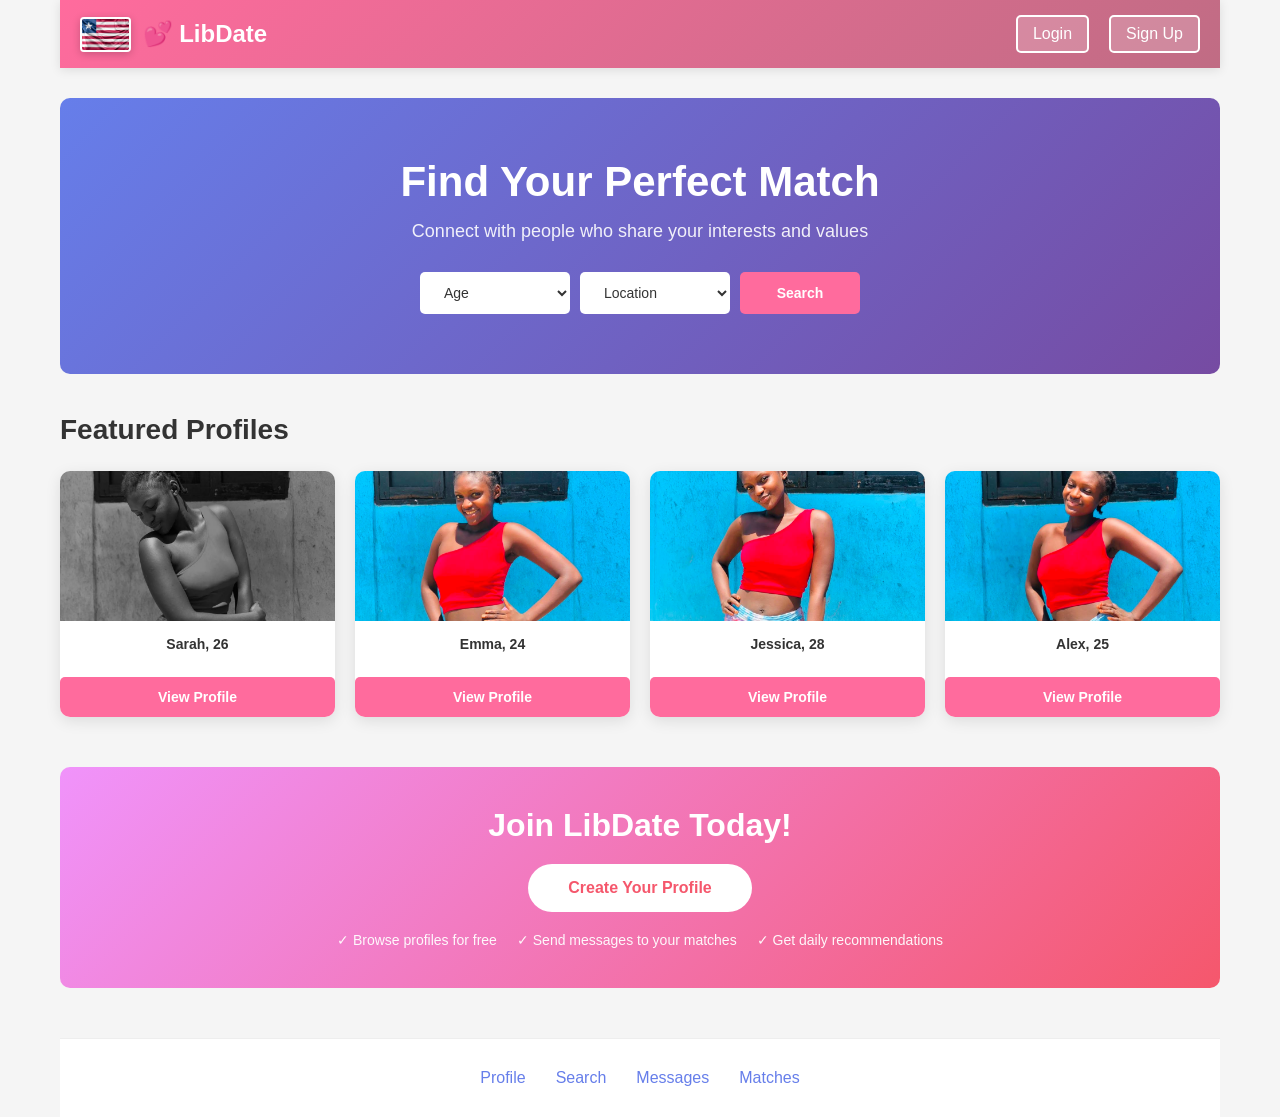
<file: index.html>
<!DOCTYPE html>
<html lang="en">
<head>
    <meta charset="UTF-8">
    <meta name="viewport" content="width=device-width, initial-scale=1.0">
    <title>LibDate - Find Your Match</title>
    <link rel="stylesheet" href="styles/style.css">
</head>
<body>
    <div class="container">
        <!-- Navigation -->
        <nav class="navbar">
            <div class="navbar-left">
                <div class="logo-section">
                    <img src="images/liberiaflg.jpg" alt="Liberia Flag" class="flag-logo">
                    <h1 class="logo">💕 LibDate</h1>
                </div>
            </div>
            <div class="navbar-right">
                <a href="login.html" class="nav-link login-btn">Login</a>
                <a href="signup.html" class="nav-link signup-btn">Sign Up</a>
            </div>
        </nav>

        <!-- Hero Section -->
        <section class="hero">
            <div class="hero-content">
                <h2>Find Your Perfect Match</h2>
                <p>Connect with people who share your interests and values</p>
                <div class="search-filters">
                    <select class="filter-dropdown" id="ageFilter">
                        <option value="">Age</option>
                        <option value="18-25">18-25</option>
                        <option value="25-35">25-35</option>
                        <option value="35-50">35-50</option>
                        <option value="50+">50+</option>
                    </select>
                    <select class="filter-dropdown" id="locationFilter">
                        <option value="">Location</option>
                        <option value="new-york">New York</option>
                        <option value="los-angeles">Los Angeles</option>
                        <option value="chicago">Chicago</option>
                        <option value="houston">Houston</option>
                        <option value="other">Other</option>
                    </select>
                    <button class="search-btn">Search</button>
                </div>
            </div>
        </section>

        <!-- Featured Profiles Section -->
        <section class="featured-section">
            <h3>Featured Profiles</h3>
            <div class="profiles-grid">
                <div class="profile-card">
                    <div class="profile-image">
                        <img src="images/girl1.jpg" alt="Profile">
                    </div>
                    <p class="profile-name">Sarah, 26</p>
                    <button class="view-profile-btn">View Profile</button>
                </div>
                <div class="profile-card">
                    <div class="profile-image">
                        <img src="images/girl2.jpg" alt="Profile">
                    </div>
                    <p class="profile-name">Emma, 24</p>
                    <button class="view-profile-btn">View Profile</button>
                </div>
                <div class="profile-card">
                    <div class="profile-image">
                        <img src="images/girl3.jpg" alt="Profile">
                    </div>
                    <p class="profile-name">Jessica, 28</p>
                    <button class="view-profile-btn">View Profile</button>
                </div>
                <div class="profile-card">
                    <div class="profile-image">
                        <img src="images/girl5.jpg" alt="Profile">
                    </div>
                    <p class="profile-name">Alex, 25</p>
                    <button class="view-profile-btn">View Profile</button>
                </div>
            </div>
        </section>

        <!-- Sign Up CTA Section -->
        <section class="signup-cta">
            <h3>Join LibDate Today!</h3>
            <button class="cta-btn">Create Your Profile</button>
            <div class="benefits">
                <p>✓ Browse profiles for free</p>
                <p>✓ Send messages to your matches</p>
                <p>✓ Get daily recommendations</p>
            </div>
        </section>

        <!-- Navigation Links -->
        <footer class="footer-nav">
            <a href="profile.html">Profile</a>
            <a href="search.html">Search</a>
            <a href="messaging.html">Messages</a>
            <a href="matches.html">Matches</a>
        </footer>
    </div>

    <script src="scripts/app.js"></script>
</body>
</html>
</file>
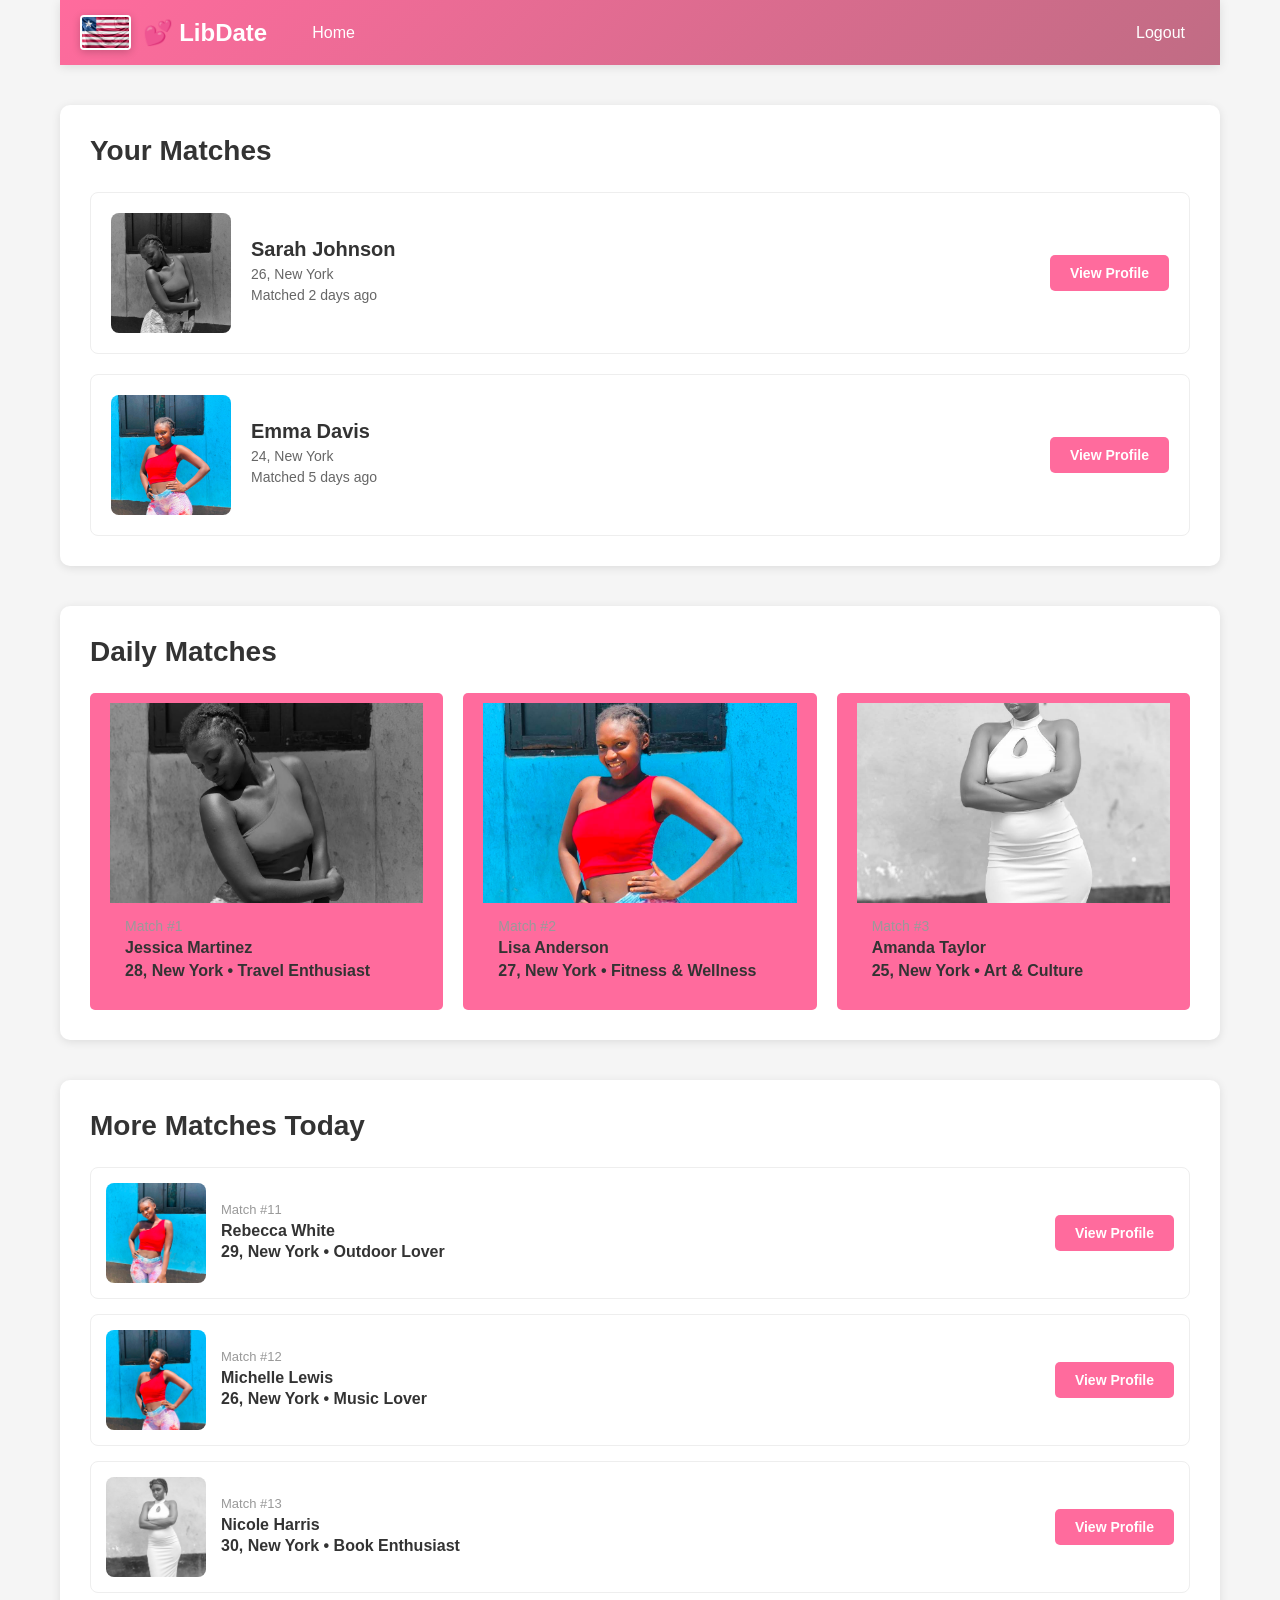
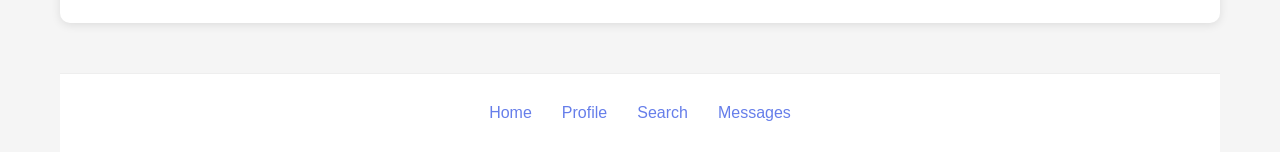
<file: matches.html>
<!DOCTYPE html>
<html lang="en">
<head>
    <meta charset="UTF-8">
    <meta name="viewport" content="width=device-width, initial-scale=1.0">
    <title>Matches - LibDate</title>
    <link rel="stylesheet" href="styles/style.css">
</head>
<body>
    <div class="container">
        <!-- Navigation -->
        <nav class="navbar">
            <div class="navbar-left">
                <div class="logo-section">
                    <img src="images/liberiaflg.jpg" alt="Liberia Flag" class="flag-logo">
                    <h1 class="logo">💕 LibDate</h1>
                </div>
                <a href="index.html" class="nav-link">Home</a>
            </div>
            <div class="navbar-right">
                <a href="#" class="nav-link">Logout</a>
            </div>
        </nav>

        <!-- Matches Page Content -->
        <div class="matches-page">
            <!-- Your Matches Section -->
            <section class="matches-section">
                <h2>Your Matches</h2>
                <div class="matches-list">
                    <div class="match-item">
                        <div class="match-photo">
                            <img src="images/girl1.jpg" alt="Match 1">
                        </div>
                        <div class="match-info">
                            <h3>Sarah Johnson</h3>
                            <p>26, New York</p>
                            <p class="match-date">Matched 2 days ago</p>
                        </div>
                        <div class="match-actions">
                            <button class="match-btn view-profile-btn">View Profile</button>
                        </div>
                    </div>

                    <div class="match-item">
                        <div class="match-photo">
                            <img src="images/girl2.jpg" alt="Match 2">
                        </div>
                        <div class="match-info">
                            <h3>Emma Davis</h3>
                            <p>24, New York</p>
                            <p class="match-date">Matched 5 days ago</p>
                        </div>
                        <div class="match-actions">
                            <button class="match-btn view-profile-btn">View Profile</button>
                        </div>
                    </div>
                </div>
            </section>

            <!-- Daily Matches Section -->
            <section class="daily-matches-section">
                <h2>Daily Matches</h2>
                <div class="daily-matches-grid">
                    <div class="daily-match-card view-profile-btn" data-action="view-profile">
                        <div class="daily-match-photo">
                            <img src="images/girl1.jpg" alt="Daily Match A">
                        </div>
                        <div class="daily-match-content">
                            <h3>Match #1</h3>
                            <p>Jessica Martinez</p>
                            <p class="match-subtitle">28, New York • Travel Enthusiast</p>
                        </div>
                    </div>

                    <div class="daily-match-card view-profile-btn" data-action="view-profile">
                        <div class="daily-match-photo">
                            <img src="images/girl2.jpg" alt="Daily Match B">
                        </div>
                        <div class="daily-match-content">
                            <h3>Match #2</h3>
                            <p>Lisa Anderson</p>
                            <p class="match-subtitle">27, New York • Fitness & Wellness</p>
                        </div>
                    </div>

                    <div class="daily-match-card view-profile-btn" data-action="view-profile">
                        <div class="daily-match-photo">
                            <img src="images/girl7.jpg" alt="Daily Match C">
                        </div>
                        <div class="daily-match-content">
                            <h3>Match #3</h3>
                            <p>Amanda Taylor</p>
                            <p class="match-subtitle">25, New York • Art & Culture</p>
                        </div>
                    </div>
                </div>
            </section>

            <!-- Secondary Daily Matches Section -->
            <section class="daily-matches-section">
                <h2>More Matches Today</h2>
                <div class="daily-matches-list">
                    <div class="daily-match-item">
                        <div class="daily-match-small-photo">
                            <img src="images/girl3.jpg" alt="Match 11">
                        </div>
                        <div class="daily-match-small-info">
                            <h4>Match #11</h4>
                            <p>Rebecca White</p>
                            <p class="match-location">29, New York • Outdoor Lover</p>
                        </div>
                        <button class="photo-btn view-profile-btn">View Profile</button>
                    </div>

                    <div class="daily-match-item">
                        <div class="daily-match-small-photo">
                            <img src="images/girl5.jpg" alt="Match 12">
                        </div>
                        <div class="daily-match-small-info">
                            <h4>Match #12</h4>
                            <p>Michelle Lewis</p>
                            <p class="match-location">26, New York • Music Lover</p>
                        </div>
                        <button class="photo-btn view-profile-btn">View Profile</button>
                    </div>

                    <div class="daily-match-item">
                        <div class="daily-match-small-photo">
                            <img src="images/girl7.jpg" alt="Match 13">
                        </div>
                        <div class="daily-match-small-info">
                            <h4>Match #13</h4>
                            <p>Nicole Harris</p>
                            <p class="match-location">30, New York • Book Enthusiast</p>
                        </div>
                        <button class="photo-btn view-profile-btn">View Profile</button>
                    </div>
                </div>
            </section>
        </div>

        <!-- Footer Navigation -->
        <footer class="footer-nav">
            <a href="index.html">Home</a>
            <a href="profile.html">Profile</a>
            <a href="search.html">Search</a>
            <a href="messaging.html">Messages</a>
        </footer>
    </div>

    <script src="scripts/app.js"></script>
</body>
</html>
</file>
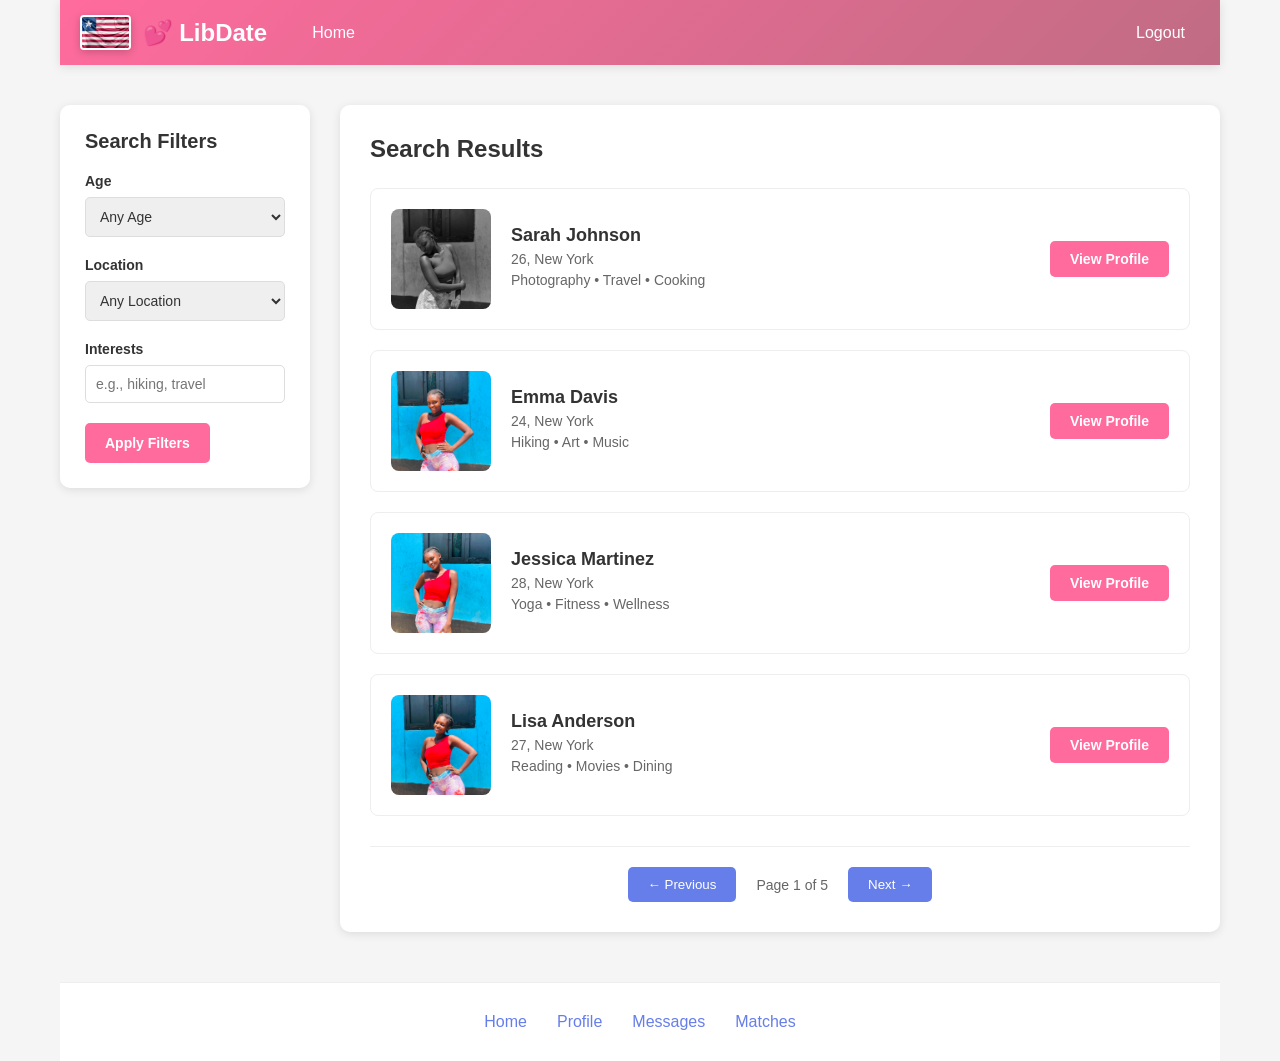
<file: search.html>
<!DOCTYPE html>
<html lang="en">
<head>
    <meta charset="UTF-8">
    <meta name="viewport" content="width=device-width, initial-scale=1.0">
    <title>Search Results - LibDate</title>
    <link rel="stylesheet" href="styles/style.css">
</head>
<body>
    <div class="container">
        <!-- Navigation -->
        <nav class="navbar">
            <div class="navbar-left">
                <div class="logo-section">
                    <img src="images/liberiaflg.jpg" alt="Liberia Flag" class="flag-logo">
                    <h1 class="logo">💕 LibDate</h1>
                </div>
                <a href="index.html" class="nav-link">Home</a>
            </div>
            <div class="navbar-right">
                <a href="#" class="nav-link">Logout</a>
            </div>
        </nav>

        <!-- Search Page Content -->
        <div class="search-page">
            <!-- Search Filters -->
            <div class="search-filters-panel">
                <h3>Search Filters</h3>
                <div class="filter-group">
                    <label>Age</label>
                    <select class="filter-input">
                        <option value="">Any Age</option>
                        <option value="18-25">18-25</option>
                        <option value="25-35">25-35</option>
                        <option value="35-50">35-50</option>
                        <option value="50+">50+</option>
                    </select>
                </div>

                <div class="filter-group">
                    <label>Location</label>
                    <select class="filter-input">
                        <option value="">Any Location</option>
                        <option value="new-york">New York</option>
                        <option value="los-angeles">Los Angeles</option>
                        <option value="chicago">Chicago</option>
                        <option value="houston">Houston</option>
                    </select>
                </div>

                <div class="filter-group">
                    <label>Interests</label>
                    <input type="text" class="filter-input" placeholder="e.g., hiking, travel">
                </div>

                <button class="search-btn">Apply Filters</button>
            </div>

            <!-- Search Results -->
            <div class="search-results">
                <h3>Search Results</h3>
                <div class="results-list">
                    <!-- Result 1 -->
                    <div class="result-item">
                        <div class="result-photo">
                            <img src="images/girl1.jpg" alt="Profile">
                        </div>
                        <div class="result-info">
                            <h4>Sarah Johnson</h4>
                            <p>26, New York</p>
                            <p class="result-interests">Photography • Travel • Cooking</p>
                        </div>
                        <button class="verify-btn view-profile-btn">View Profile</button>
                    </div>

                    <!-- Result 2 -->
                    <div class="result-item">
                        <div class="result-photo">
                            <img src="images/girl2.jpg" alt="Profile">
                        </div>
                        <div class="result-info">
                            <h4>Emma Davis</h4>
                            <p>24, New York</p>
                            <p class="result-interests">Hiking • Art • Music</p>
                        </div>
                        <button class="verify-btn view-profile-btn">View Profile</button>
                    </div>

                    <!-- Result 3 -->
                    <div class="result-item">
                        <div class="result-photo">
                            <img src="images/girl3.jpg" alt="Profile">
                        </div>
                        <div class="result-info">
                            <h4>Jessica Martinez</h4>
                            <p>28, New York</p>
                            <p class="result-interests">Yoga • Fitness • Wellness</p>
                        </div>
                        <button class="verify-btn view-profile-btn">View Profile</button>
                    </div>

                    <!-- Result 4 -->
                    <div class="result-item">
                        <div class="result-photo">
                            <img src="images/girl5.jpg" alt="Profile">
                        </div>
                        <div class="result-info">
                            <h4>Lisa Anderson</h4>
                            <p>27, New York</p>
                            <p class="result-interests">Reading • Movies • Dining</p>
                        </div>
                        <button class="verify-btn view-profile-btn">View Profile</button>
                    </div>
                </div>

                <!-- Pagination -->
                <div class="pagination">
                    <button class="page-btn">← Previous</button>
                    <span class="page-info">Page 1 of 5</span>
                    <button class="page-btn">Next →</button>
                </div>
            </div>
        </div>

        <!-- Footer Navigation -->
        <footer class="footer-nav">
            <a href="index.html">Home</a>
            <a href="profile.html">Profile</a>
            <a href="messaging.html">Messages</a>
            <a href="matches.html">Matches</a>
        </footer>
    </div>

    <script src="scripts/app.js"></script>
</body>
</html>
</file>
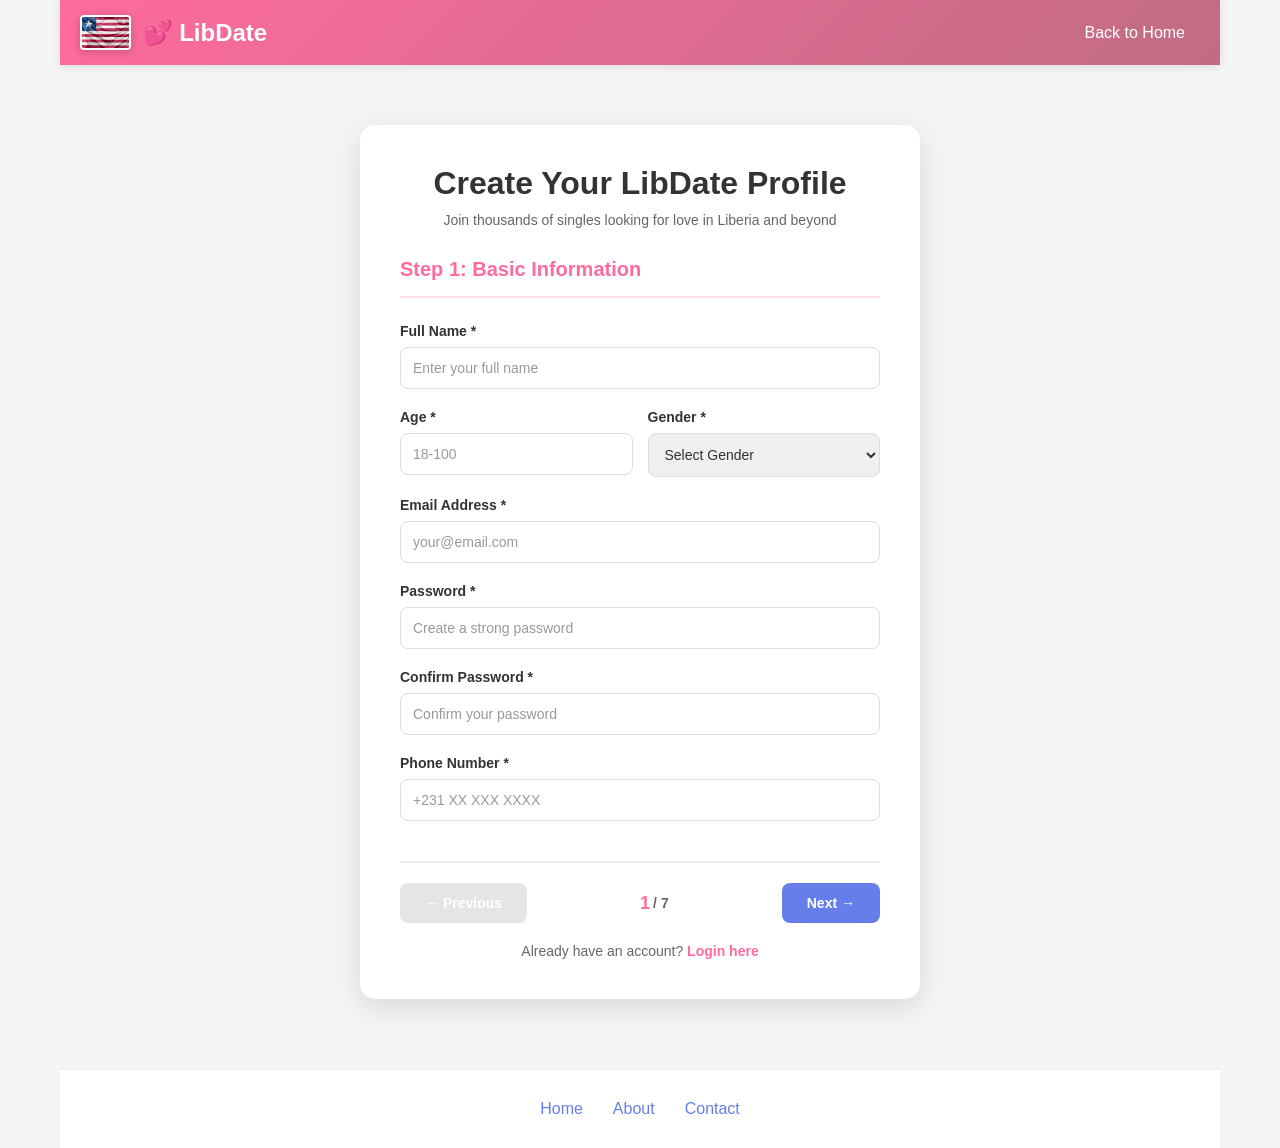
<file: signup.html>
<!DOCTYPE html>
<html lang="en">
<head>
    <meta charset="UTF-8">
    <meta name="viewport" content="width=device-width, initial-scale=1.0">
    <title>Sign Up - LibDate</title>
    <link rel="stylesheet" href="styles/style.css">
    <link rel="stylesheet" href="styles/signup.css">
</head>
<body>
    <div class="container">
        <!-- Navigation -->
        <nav class="navbar">
            <div class="navbar-left">
                <div class="logo-section">
                    <img src="images/liberiaflg.jpg" alt="Liberia Flag" class="flag-logo">
                    <h1 class="logo">💕 LibDate</h1>
                </div>
            </div>
            <div class="navbar-right">
                <a href="index.html" class="nav-link">Back to Home</a>
            </div>
        </nav>

        <!-- Sign Up Form -->
        <div class="signup-container">
            <div class="signup-box">
                <h2>Create Your LibDate Profile</h2>
                <p class="signup-subtitle">Join thousands of singles looking for love in Liberia and beyond</p>
                
                <form id="signupForm" class="signup-form">
                    <!-- Step 1: Basic Information -->
                    <div class="form-section" id="step1">
                        <h3>Step 1: Basic Information</h3>
                        
                        <div class="form-group">
                            <label for="fullName">Full Name *</label>
                            <input type="text" id="fullName" name="fullName" required placeholder="Enter your full name">
                        </div>

                        <div class="form-row">
                            <div class="form-group">
                                <label for="age">Age *</label>
                                <input type="number" id="age" name="age" min="18" max="100" required placeholder="18-100">
                            </div>
                            <div class="form-group">
                                <label for="gender">Gender *</label>
                                <select id="gender" name="gender" required>
                                    <option value="">Select Gender</option>
                                    <option value="female">Female</option>
                                    <option value="male">Male</option>
                                    <option value="other">Other</option>
                                </select>
                            </div>
                        </div>

                        <div class="form-group">
                            <label for="email">Email Address *</label>
                            <input type="email" id="email" name="email" required placeholder="your@email.com">
                        </div>

                        <div class="form-group">
                            <label for="password">Password *</label>
                            <input type="password" id="password" name="password" required placeholder="Create a strong password">
                        </div>

                        <div class="form-group">
                            <label for="confirmPassword">Confirm Password *</label>
                            <input type="password" id="confirmPassword" name="confirmPassword" required placeholder="Confirm your password">
                        </div>

                        <div class="form-group">
                            <label for="phoneNumber">Phone Number *</label>
                            <input type="tel" id="phoneNumber" name="phoneNumber" required placeholder="+231 XX XXX XXXX">
                        </div>
                    </div>

                    <!-- Step 2: Location & Background -->
                    <div class="form-section" id="step2" style="display:none;">
                        <h3>Step 2: Location & Background</h3>

                        <div class="form-group">
                            <label for="country">Country of Residence *</label>
                            <input type="text" id="country" name="country" required placeholder="e.g., Liberia, USA, Canada">
                        </div>

                        <div class="form-row">
                            <div class="form-group">
                                <label for="state">State/Province *</label>
                                <input type="text" id="state" name="state" required placeholder="e.g., Montserrado">
                            </div>
                            <div class="form-group">
                                <label for="city">City *</label>
                                <input type="text" id="city" name="city" required placeholder="e.g., Monrovia">
                            </div>
                        </div>

                        <div class="form-group">
                            <label for="ethnicity">Ethnicity</label>
                            <select id="ethnicity" name="ethnicity">
                                <option value="">Select Ethnicity</option>
                                <option value="mandingo">Mandingo</option>
                                <option value="krahn">Krahn</option>
                                <option value="kpelle">Kpelle</option>
                                <option value="vai">Vai</option>
                                <option value="kru">Kru</option>
                                <option value="bassa">Bassa</option>
                                <option value="mano">Mano</option>
                                <option value="other">Other</option>
                            </select>
                        </div>

                        <div class="form-group">
                            <label for="citizenship">Citizenship</label>
                            <input type="text" id="citizenship" name="citizenship" placeholder="e.g., Liberian, American">
                        </div>

                        <div class="form-group">
                            <label for="religion">Religion</label>
                            <select id="religion" name="religion">
                                <option value="">Select Religion</option>
                                <option value="christian">Christian</option>
                                <option value="muslim">Muslim</option>
                                <option value="jewish">Jewish</option>
                                <option value="buddhist">Buddhist</option>
                                <option value="hindu">Hindu</option>
                                <option value="atheist">Atheist</option>
                                <option value="agnostic">Agnostic</option>
                                <option value="other">Other</option>
                            </select>
                        </div>
                    </div>

                    <!-- Step 3: Family & Lifestyle -->
                    <div class="form-section" id="step3" style="display:none;">
                        <h3>Step 3: Family & Lifestyle</h3>

                        <div class="form-row">
                            <div class="form-group">
                                <label for="children">Number of Children *</label>
                                <select id="children" name="children" required>
                                    <option value="">Select Number</option>
                                    <option value="0">0 Children</option>
                                    <option value="1">1 Child</option>
                                    <option value="2">2 Children</option>
                                    <option value="3">3 Children</option>
                                    <option value="4">4 Children</option>
                                    <option value="5+">5+ Children</option>
                                </select>
                            </div>
                            <div class="form-group">
                                <label for="wantChildren">Want Children in Future? *</label>
                                <select id="wantChildren" name="wantChildren" required>
                                    <option value="">Select Option</option>
                                    <option value="yes">Yes</option>
                                    <option value="no">No</option>
                                    <option value="maybe">Maybe</option>
                                    <option value="undecided">Undecided</option>
                                </select>
                            </div>
                        </div>

                        <div class="form-row">
                            <div class="form-group">
                                <label for="maritalStatus">Marital Status *</label>
                                <select id="maritalStatus" name="maritalStatus" required>
                                    <option value="">Select Status</option>
                                    <option value="single">Single</option>
                                    <option value="divorced">Divorced</option>
                                    <option value="widowed">Widowed</option>
                                    <option value="separated">Separated</option>
                                </select>
                            </div>
                            <div class="form-group">
                                <label for="livingWith">Currently Living With *</label>
                                <select id="livingWith" name="livingWith" required>
                                    <option value="">Select Option</option>
                                    <option value="alone">Alone</option>
                                    <option value="family">Family</option>
                                    <option value="roommates">Roommates</option>
                                    <option value="partner">Partner</option>
                                </select>
                            </div>
                        </div>

                        <div class="form-group">
                            <label for="smoking">Smoking Habits</label>
                            <select id="smoking" name="smoking">
                                <option value="">Select Option</option>
                                <option value="non-smoker">Non-smoker</option>
                                <option value="smoker">Smoker</option>
                                <option value="occasional">Occasional</option>
                                <option value="prefer-not-to-say">Prefer not to say</option>
                            </select>
                        </div>

                        <div class="form-group">
                            <label for="drinking">Drinking Habits</label>
                            <select id="drinking" name="drinking">
                                <option value="">Select Option</option>
                                <option value="non-drinker">Non-drinker</option>
                                <option value="social">Social Drinker</option>
                                <option value="regular">Regular Drinker</option>
                                <option value="prefer-not-to-say">Prefer not to say</option>
                            </select>
                        </div>

                        <div class="form-group">
                            <label for="fitness">Fitness Level</label>
                            <select id="fitness" name="fitness">
                                <option value="">Select Level</option>
                                <option value="very-active">Very Active</option>
                                <option value="active">Active</option>
                                <option value="moderate">Moderate</option>
                                <option value="light">Light</option>
                                <option value="sedentary">Sedentary</option>
                            </select>
                        </div>
                    </div>

                    <!-- Step 4: Education & Career -->
                    <div class="form-section" id="step4" style="display:none;">
                        <h3>Step 4: Education & Career</h3>

                        <div class="form-group">
                            <label for="education">Educational Status *</label>
                            <select id="education" name="education" required>
                                <option value="">Select Education Level</option>
                                <option value="high-school">High School</option>
                                <option value="some-college">Some College</option>
                                <option value="bachelor">Bachelor's Degree</option>
                                <option value="master">Master's Degree</option>
                                <option value="phd">PhD/Doctorate</option>
                                <option value="vocational">Vocational/Technical</option>
                                <option value="other">Other</option>
                            </select>
                        </div>

                        <div class="form-group">
                            <label for="fieldOfStudy">Field of Study</label>
                            <input type="text" id="fieldOfStudy" name="fieldOfStudy" placeholder="e.g., Engineering, Business, Medicine">
                        </div>

                        <div class="form-group">
                            <label for="occupation">Occupation/Job Title *</label>
                            <input type="text" id="occupation" name="occupation" required placeholder="e.g., Software Engineer, Teacher, Doctor">
                        </div>

                        <div class="form-group">
                            <label for="industry">Industry</label>
                            <select id="industry" name="industry">
                                <option value="">Select Industry</option>
                                <option value="technology">Technology</option>
                                <option value="healthcare">Healthcare</option>
                                <option value="education">Education</option>
                                <option value="finance">Finance</option>
                                <option value="government">Government</option>
                                <option value="business">Business</option>
                                <option value="manufacturing">Manufacturing</option>
                                <option value="agriculture">Agriculture</option>
                                <option value="entertainment">Entertainment</option>
                                <option value="other">Other</option>
                            </select>
                        </div>

                        <div class="form-group">
                            <label for="incomeLevel">Income Level</label>
                            <select id="incomeLevel" name="incomeLevel">
                                <option value="">Select Income Level</option>
                                <option value="under-30k">Under $30,000</option>
                                <option value="30k-50k">$30,000 - $50,000</option>
                                <option value="50k-75k">$50,000 - $75,000</option>
                                <option value="75k-100k">$75,000 - $100,000</option>
                                <option value="100k-150k">$100,000 - $150,000</option>
                                <option value="150k+">$150,000+</option>
                                <option value="prefer-not-to-say">Prefer not to say</option>
                            </select>
                        </div>

                        <div class="form-group">
                            <label for="employmentStatus">Employment Status</label>
                            <select id="employmentStatus" name="employmentStatus">
                                <option value="">Select Status</option>
                                <option value="employed">Employed</option>
                                <option value="self-employed">Self-Employed</option>
                                <option value="unemployed">Unemployed</option>
                                <option value="student">Student</option>
                                <option value="retired">Retired</option>
                            </select>
                        </div>
                    </div>

                    <!-- Step 5: Interests & About You -->
                    <div class="form-section" id="step5" style="display:none;">
                        <h3>Step 5: Interests & About You</h3>

                        <div class="form-group">
                            <label for="interests">Interests/Hobbies (comma separated) *</label>
                            <textarea id="interests" name="interests" required placeholder="e.g., hiking, photography, cooking, travel" rows="3"></textarea>
                        </div>

                        <div class="form-group">
                            <label for="aboutMe">About Me *</label>
                            <textarea id="aboutMe" name="aboutMe" required placeholder="Tell us about yourself. What makes you unique?" rows="5"></textarea>
                        </div>

                        <div class="form-group">
                            <label for="idealPartner">What I'm Looking For</label>
                            <textarea id="idealPartner" name="idealPartner" placeholder="Describe your ideal partner" rows="4"></textarea>
                        </div>

                        <div class="form-group">
                            <label for="languages">Languages Spoken</label>
                            <input type="text" id="languages" name="languages" placeholder="e.g., English, French, Liberian Creole">
                        </div>

                        <div class="form-group">
                            <label for="height">Height</label>
                            <input type="text" id="height" name="height" placeholder="e.g., 5'6\" or 168 cm">
                        </div>

                        <div class="form-group">
                            <label for="bodyType">Body Type</label>
                            <select id="bodyType" name="bodyType">
                                <option value="">Select Body Type</option>
                                <option value="slim">Slim</option>
                                <option value="athletic">Athletic</option>
                                <option value="average">Average</option>
                                <option value="curvy">Curvy</option>
                                <option value="heavyset">Heavyset</option>
                                <option value="prefer-not-to-say">Prefer not to say</option>
                            </select>
                        </div>

                        <div class="form-group">
                            <label for="petPreference">Pet Preference</label>
                            <select id="petPreference" name="petPreference">
                                <option value="">Select Option</option>
                                <option value="love-pets">Love Pets</option>
                                <option value="okay-with-pets">Okay with Pets</option>
                                <option value="no-pets">No Pets</option>
                                <option value="prefer-not-to-say">Prefer not to say</option>
                            </select>
                        </div>
                    </div>

                    <!-- Step 6: Photo & Agreement -->
                    <div class="form-section" id="step6" style="display:none;">
                        <h3>Step 6: Profile Photo & Agreement</h3>

                        <div class="form-group">
                            <label for="profilePhoto">Upload Profile Photo</label>
                            <input type="file" id="profilePhoto" name="profilePhoto" accept="image/*">
                            <p class="form-hint">Recommended: Clear, recent photo (JPG, PNG)</p>
                        </div>

                        <div class="form-group checkbox-group">
                            <input type="checkbox" id="terms" name="terms" required>
                            <label for="terms">I agree to the Terms of Service and Privacy Policy *</label>
                        </div>

                        <div class="form-group checkbox-group">
                            <input type="checkbox" id="truthful" name="truthful" required>
                            <label for="truthful">I confirm that all information provided is truthful and accurate *</label>
                        </div>

                        <div class="form-group checkbox-group">
                            <input type="checkbox" id="newsletter" name="newsletter">
                            <label for="newsletter">Send me updates and notifications about new matches</label>
                        </div>
                    </div>

                    <!-- Step 7: Video Introduction -->
                    <div class="form-section" id="step7" style="display:none;">
                        <h3>Step 7: Video Introduction (30-60 seconds)</h3>
                        <p class="form-hint" style="margin-bottom: 20px;">Record a short video introduction so others can see you in action! This is optional but highly recommended.</p>

                        <div class="video-recording-section">
                            <!-- Video Preview -->
                            <div class="video-preview-box">
                                <video id="videoPreview" class="video-preview" muted playsinline></video>
                                <div class="video-placeholder" id="videoPlaceholder">
                                    📹 Video will appear here
                                </div>
                            </div>

                            <!-- Recording Controls -->
                            <div class="video-controls">
                                <div class="control-buttons">
                                    <button type="button" id="startRecordBtn" class="btn-record" onclick="startRecording()">
                                        🔴 Start Recording
                                    </button>
                                    <button type="button" id="stopRecordBtn" class="btn-record stop" onclick="stopRecording()" disabled style="display:none;">
                                        ⏹️ Stop Recording
                                    </button>
                                    <button type="button" id="retakeBtn" class="btn-record retake" onclick="retakeVideo()" style="display:none;">
                                        🔄 Retake Video
                                    </button>
                                </div>

                                <!-- Timer -->
                                <div class="video-timer">
                                    <span id="recordingTime">00:00</span>
                                    <span class="timer-limit">(Max 60 seconds)</span>
                                </div>

                                <!-- Status Messages -->
                                <div id="videoStatus" class="video-status"></div>

                                <!-- Video Preview Player -->
                                <div id="videoPlaybackSection" class="video-playback-section" style="display:none;">
                                    <h4>Video Preview</h4>
                                    <video id="videoPlayback" class="video-playback" controls></video>
                                    <p class="form-hint">Review your video before submitting</p>
                                </div>
                            </div>

                            <!-- Hidden input for video blob -->
                            <input type="hidden" id="videoData" name="videoData">
                        </div>

                        <div class="form-group checkbox-group">
                            <input type="checkbox" id="videoConsent" name="videoConsent">
                            <label for="videoConsent">I agree that my video introduction can be shared on LibDate</label>
                        </div>

                        <p class="form-hint">💡 Tips for a great video:
                            <br>✓ Look at the camera and smile
                            <br>✓ Speak clearly about yourself
                            <br>✓ Show your personality
                            <br>✓ Keep it between 30-60 seconds
                        </p>
                    </div>

                    <!-- Form Navigation Buttons -->
                    <div class="form-navigation">
                        <button type="button" id="prevBtn" class="btn-nav" onclick="changeStep(-1)">← Previous</button>
                        <span class="step-indicator"><span id="currentStep">1</span> / 7</span>
                        <button type="button" id="nextBtn" class="btn-nav" onclick="changeStep(1)">Next →</button>
                    </div>

                    <!-- Submit Button (Hidden until last step) -->
                    <div class="form-submit" id="submitDiv" style="display:none;">
                        <button type="submit" class="btn-submit">Create My Profile 💕</button>
                        <p class="form-hint">By clicking submit, your profile will be created and added to our database</p>
                    </div>
                </form>

                <p class="login-link">Already have an account? <a href="index.html">Login here</a></p>
            </div>
        </div>

        <!-- Footer Navigation -->
        <footer class="footer-nav">
            <a href="index.html">Home</a>
            <a href="index.html">About</a>
            <a href="index.html">Contact</a>
        </footer>
    </div>

    <script src="scripts/signup.js"></script>
</body>
</html>
</file>
<file: styles/style.css>
/* ===========================
   General Styles
   =========================== */

* {
    margin: 0;
    padding: 0;
    box-sizing: border-box;
}

body {
    font-family: 'Segoe UI', Tahoma, Geneva, Verdana, sans-serif;
    background-color: #f5f5f5;
    color: #333;
}

.container {
    max-width: 1200px;
    margin: 0 auto;
    padding: 0 20px;
}

/* ===========================
   Navigation Bar
   =========================== */

.navbar {
    background: linear-gradient(135deg, #ff6b9d 0%, #c06c84 100%);
    padding: 15px 20px;
    display: flex;
    justify-content: space-between;
    align-items: center;
    box-shadow: 0 2px 10px rgba(0, 0, 0, 0.1);
    position: sticky;
    top: 0;
    z-index: 100;
    color: white;
}

.navbar-left {
    display: flex;
    align-items: center;
    gap: 30px;
}

.navbar-right {
    display: flex;
    gap: 20px;
}

.logo-section {
    display: flex;
    align-items: center;
    gap: 12px;
}

.flag-logo {
    height: 35px;
    width: auto;
    border-radius: 4px;
    box-shadow: 0 2px 8px rgba(0, 0, 0, 0.2);
    border: 2px solid white;
    transition: all 0.3s ease;
}

.flag-logo:hover {
    transform: scale(1.1);
    box-shadow: 0 4px 12px rgba(0, 0, 0, 0.3);
}

.logo {
    font-size: 24px;
    font-weight: bold;
    color: white;
    margin: 0;
}

.nav-link {
    color: white;
    text-decoration: none;
    padding: 8px 15px;
    border-radius: 5px;
    transition: all 0.3s ease;
}

.nav-link:hover {
    background-color: rgba(255, 255, 255, 0.2);
}

.login-btn, .signup-btn {
    background-color: rgba(255, 255, 255, 0.2);
    border: 2px solid white;
}

/* ===========================
   Hero Section (Home Page)
   =========================== */

.hero {
    background: linear-gradient(135deg, #667eea 0%, #764ba2 100%);
    color: white;
    padding: 60px 20px;
    text-align: center;
    border-radius: 10px;
    margin-top: 30px;
    margin-bottom: 40px;
}

.hero-content h2 {
    font-size: 42px;
    margin-bottom: 15px;
}

.hero-content p {
    font-size: 18px;
    margin-bottom: 30px;
    opacity: 0.9;
}

.search-filters {
    display: flex;
    gap: 10px;
    justify-content: center;
    flex-wrap: wrap;
}

.filter-dropdown, .search-btn {
    padding: 12px 20px;
    border: none;
    border-radius: 5px;
    font-size: 14px;
    cursor: pointer;
    transition: all 0.3s ease;
}

.filter-dropdown {
    background-color: white;
    color: #333;
    min-width: 150px;
}

.filter-dropdown:hover {
    box-shadow: 0 3px 8px rgba(0, 0, 0, 0.2);
}

.search-btn {
    background-color: #ff6b9d;
    color: white;
    font-weight: bold;
    min-width: 120px;
}

.search-btn:hover {
    background-color: #ff5a8d;
    transform: translateY(-2px);
}

/* ===========================
   Featured Profiles Section
   =========================== */

.featured-section {
    margin-bottom: 50px;
}

.featured-section h3 {
    font-size: 28px;
    margin-bottom: 25px;
    color: #333;
}

.profiles-grid {
    display: grid;
    grid-template-columns: repeat(auto-fit, minmax(150px, 1fr));
    gap: 20px;
}

.profile-card {
    background: white;
    border-radius: 10px;
    overflow: hidden;
    box-shadow: 0 4px 15px rgba(0, 0, 0, 0.1);
    transition: all 0.3s ease;
    cursor: pointer;
}

.profile-card:hover {
    transform: translateY(-5px);
    box-shadow: 0 8px 25px rgba(0, 0, 0, 0.15);
}

.profile-image {
    width: 100%;
    height: 150px;
    background-color: #e0e0e0;
    display: flex;
    align-items: center;
    justify-content: center;
    overflow: hidden;
}

.profile-image img {
    width: 100%;
    height: 100%;
    object-fit: cover;
}

.profile-name {
    padding: 15px;
    font-weight: bold;
    text-align: center;
    font-size: 14px;
}

/* ===========================
   Sign Up CTA Section
   =========================== */

.signup-cta {
    background: linear-gradient(135deg, #f093fb 0%, #f5576c 100%);
    color: white;
    padding: 40px;
    border-radius: 10px;
    text-align: center;
    margin-bottom: 40px;
}

.signup-cta h3 {
    font-size: 32px;
    margin-bottom: 20px;
}

.cta-btn {
    background-color: white;
    color: #f5576c;
    padding: 15px 40px;
    border: none;
    border-radius: 25px;
    font-size: 16px;
    font-weight: bold;
    cursor: pointer;
    margin-bottom: 20px;
    transition: all 0.3s ease;
}

.cta-btn:hover {
    transform: scale(1.05);
    box-shadow: 0 5px 15px rgba(0, 0, 0, 0.2);
}

.benefits {
    display: flex;
    justify-content: center;
    gap: 20px;
    flex-wrap: wrap;
    font-size: 14px;
}

.benefits p {
    opacity: 0.95;
}

/* ===========================
   Profile Page
   =========================== */

.profile-page {
    display: grid;
    grid-template-columns: 1fr 1fr;
    gap: 40px;
    margin: 40px 0;
}

.profile-main {
    background: white;
    padding: 30px;
    border-radius: 10px;
    box-shadow: 0 2px 10px rgba(0, 0, 0, 0.1);
}

.profile-photo-section {
    margin-bottom: 30px;
}

.profile-photo {
    width: 200px;
    height: 250px;
    background-color: #e0e0e0;
    border-radius: 10px;
    overflow: hidden;
    margin-bottom: 20px;
}

.profile-photo img {
    width: 100%;
    height: 100%;
    object-fit: cover;
}

.profile-info h2 {
    font-size: 28px;
    margin-bottom: 10px;
    color: #333;
}

.profile-meta {
    color: #666;
    margin-bottom: 30px;
    font-size: 16px;
}

.profile-section {
    margin-bottom: 25px;
}

.profile-section h3 {
    font-size: 18px;
    color: #333;
    margin-bottom: 15px;
    border-bottom: 2px solid #ff6b9d;
    padding-bottom: 10px;
}

.profile-section p {
    color: #666;
    line-height: 1.6;
}

.interests {
    display: flex;
    flex-wrap: wrap;
    gap: 10px;
}

.interest-tag {
    background-color: #ffe0ec;
    color: #ff6b9d;
    padding: 8px 15px;
    border-radius: 20px;
    font-size: 14px;
}

.action-buttons {
    display: flex;
    gap: 15px;
    margin-top: 30px;
}

.btn {
    padding: 12px 25px;
    border: none;
    border-radius: 5px;
    font-size: 16px;
    cursor: pointer;
    transition: all 0.3s ease;
    flex: 1;
}

.btn-primary {
    background-color: #ff6b9d;
    color: white;
    font-weight: bold;
}

.btn-primary:hover {
    background-color: #ff5a8d;
    transform: translateY(-2px);
}

.btn-secondary {
    background-color: #667eea;
    color: white;
    font-weight: bold;
}

.btn-secondary:hover {
    background-color: #5568d3;
    transform: translateY(-2px);
}

.photo-gallery-section {
    background: white;
    padding: 30px;
    border-radius: 10px;
    box-shadow: 0 2px 10px rgba(0, 0, 0, 0.1);
}

.photo-gallery-section h3 {
    font-size: 20px;
    margin-bottom: 20px;
    color: #333;
}

.photo-gallery {
    display: grid;
    grid-template-columns: repeat(auto-fit, minmax(120px, 1fr));
    gap: 15px;
}

.gallery-item {
    width: 100%;
    height: 120px;
    background-color: #e0e0e0;
    border-radius: 8px;
    overflow: hidden;
    cursor: pointer;
    transition: all 0.3s ease;
}

.gallery-item img {
    width: 100%;
    height: 100%;
    object-fit: cover;
}

.gallery-item:hover {
    transform: scale(1.05);
    box-shadow: 0 3px 10px rgba(0, 0, 0, 0.15);
}

/* ===========================
   Search Page
   =========================== */

.search-page {
    display: grid;
    grid-template-columns: 250px 1fr;
    gap: 30px;
    margin: 40px 0;
}

.search-filters-panel {
    background: white;
    padding: 25px;
    border-radius: 10px;
    box-shadow: 0 2px 10px rgba(0, 0, 0, 0.1);
    height: fit-content;
    position: sticky;
    top: 80px;
}

.search-filters-panel h3 {
    font-size: 20px;
    margin-bottom: 20px;
    color: #333;
}

.filter-group {
    margin-bottom: 20px;
}

.filter-group label {
    display: block;
    margin-bottom: 8px;
    font-weight: bold;
    color: #333;
    font-size: 14px;
}

.filter-input {
    width: 100%;
    padding: 10px;
    border: 1px solid #ddd;
    border-radius: 5px;
    font-size: 14px;
    color: #333;
}

.search-results {
    background: white;
    padding: 30px;
    border-radius: 10px;
    box-shadow: 0 2px 10px rgba(0, 0, 0, 0.1);
}

.search-results h3 {
    font-size: 24px;
    margin-bottom: 25px;
    color: #333;
}

.results-list {
    display: flex;
    flex-direction: column;
    gap: 20px;
}

.result-item {
    display: flex;
    align-items: center;
    padding: 20px;
    border: 1px solid #eee;
    border-radius: 8px;
    transition: all 0.3s ease;
    gap: 20px;
}

.result-item:hover {
    box-shadow: 0 3px 15px rgba(0, 0, 0, 0.1);
    border-color: #ff6b9d;
}

.result-photo {
    width: 100px;
    height: 100px;
    background-color: #e0e0e0;
    border-radius: 8px;
    overflow: hidden;
    flex-shrink: 0;
}

.result-photo img {
    width: 100%;
    height: 100%;
    object-fit: cover;
}

.result-info {
    flex: 1;
}

.result-info h4 {
    font-size: 18px;
    margin-bottom: 5px;
    color: #333;
}

.result-info p {
    color: #666;
    font-size: 14px;
    margin-bottom: 5px;
}

.result-interests {
    color: #999;
    font-size: 13px;
}

.verify-btn {
    background-color: #ff6b9d;
    color: white;
    padding: 10px 20px;
    border: none;
    border-radius: 5px;
    cursor: pointer;
    transition: all 0.3s ease;
}

.verify-btn:hover {
    background-color: #ff5a8d;
    transform: translateY(-2px);
}

.pagination {
    display: flex;
    justify-content: center;
    align-items: center;
    gap: 20px;
    margin-top: 30px;
    padding-top: 20px;
    border-top: 1px solid #eee;
}

.page-btn {
    background-color: #667eea;
    color: white;
    padding: 10px 20px;
    border: none;
    border-radius: 5px;
    cursor: pointer;
    transition: all 0.3s ease;
}

.page-btn:hover {
    background-color: #5568d3;
}

.page-info {
    color: #666;
    font-size: 14px;
}

/* ===========================
   Messaging Page
   =========================== */

.messaging-page {
    display: grid;
    grid-template-columns: 280px 1fr;
    gap: 20px;
    margin: 40px 0;
    min-height: 600px;
}

.conversations-panel {
    background: white;
    padding: 20px;
    border-radius: 10px;
    box-shadow: 0 2px 10px rgba(0, 0, 0, 0.1);
    height: fit-content;
    position: sticky;
    top: 80px;
}

.conversations-panel h3 {
    font-size: 20px;
    margin-bottom: 20px;
    color: #333;
}

.conversations-list {
    display: flex;
    flex-direction: column;
    gap: 10px;
}

.conversation-item {
    display: flex;
    align-items: center;
    padding: 12px;
    border-radius: 8px;
    cursor: pointer;
    transition: all 0.3s ease;
    gap: 12px;
}

.conversation-item:hover {
    background-color: #f5f5f5;
}

.conversation-item.active {
    background-color: #ffe0ec;
}

.conv-avatar {
    width: 50px;
    height: 50px;
    background-color: #e0e0e0;
    border-radius: 50%;
    overflow: hidden;
    flex-shrink: 0;
}

.conv-avatar img {
    width: 100%;
    height: 100%;
    object-fit: cover;
}

.conv-info {
    flex: 1;
    min-width: 0;
}

.conv-info h4 {
    font-size: 14px;
    font-weight: bold;
    margin-bottom: 3px;
    color: #333;
}

.conv-info p {
    font-size: 12px;
    color: #999;
    white-space: nowrap;
    overflow: hidden;
    text-overflow: ellipsis;
}

.conv-time {
    font-size: 12px;
    color: #999;
    flex-shrink: 0;
}

.message-thread {
    background: white;
    border-radius: 10px;
    box-shadow: 0 2px 10px rgba(0, 0, 0, 0.1);
    display: flex;
    flex-direction: column;
    overflow: hidden;
}

.thread-header {
    padding: 20px;
    border-bottom: 1px solid #eee;
    background-color: #f9f9f9;
}

.thread-header h3 {
    font-size: 20px;
    margin-bottom: 5px;
    color: #333;
}

.thread-header p {
    font-size: 14px;
    color: #999;
}

.messages-container {
    flex: 1;
    padding: 20px;
    overflow-y: auto;
    display: flex;
    flex-direction: column;
    gap: 15px;
}

.message {
    display: flex;
    flex-direction: column;
    gap: 5px;
    max-width: 70%;
}

.message p {
    padding: 12px 15px;
    border-radius: 8px;
    word-wrap: break-word;
}

.message.incoming p {
    background-color: #f0f0f0;
    color: #333;
}

.message.outgoing {
    align-self: flex-end;
}

.message.outgoing p {
    background-color: #ff6b9d;
    color: white;
}

.msg-time {
    font-size: 12px;
    color: #999;
    padding: 0 15px;
}

.message-input-section {
    display: flex;
    gap: 10px;
    padding: 20px;
    border-top: 1px solid #eee;
    background-color: #f9f9f9;
}

.message-input {
    flex: 1;
    padding: 12px 15px;
    border: 1px solid #ddd;
    border-radius: 5px;
    font-size: 14px;
    resize: none;
}

.message-input:focus {
    outline: none;
    border-color: #ff6b9d;
    box-shadow: 0 0 5px rgba(255, 107, 157, 0.3);
}

.send-btn {
    background-color: #ff6b9d;
    color: white;
    padding: 12px 25px;
    border: none;
    border-radius: 5px;
    cursor: pointer;
    font-weight: bold;
    transition: all 0.3s ease;
}

.send-btn:hover {
    background-color: #ff5a8d;
    transform: translateY(-2px);
}

/* ===========================
   Matches Page
   =========================== */

.matches-page {
    margin: 40px 0;
}

.matches-section {
    background: white;
    padding: 30px;
    border-radius: 10px;
    box-shadow: 0 2px 10px rgba(0, 0, 0, 0.1);
    margin-bottom: 40px;
}

.matches-section h2 {
    font-size: 28px;
    margin-bottom: 25px;
    color: #333;
}

.matches-list {
    display: flex;
    flex-direction: column;
    gap: 20px;
}

.match-item {
    display: flex;
    align-items: center;
    padding: 20px;
    border: 1px solid #eee;
    border-radius: 8px;
    transition: all 0.3s ease;
    gap: 20px;
}

.match-item:hover {
    box-shadow: 0 3px 15px rgba(0, 0, 0, 0.1);
    border-color: #ff6b9d;
}

.match-photo {
    width: 120px;
    height: 120px;
    background-color: #e0e0e0;
    border-radius: 8px;
    overflow: hidden;
    flex-shrink: 0;
}

.match-photo img {
    width: 100%;
    height: 100%;
    object-fit: cover;
}

.match-info {
    flex: 1;
}

.match-info h3 {
    font-size: 20px;
    margin-bottom: 5px;
    color: #333;
}

.match-info p {
    color: #666;
    font-size: 14px;
    margin-bottom: 5px;
}

.match-date {
    color: #999;
    font-size: 13px;
}

.match-actions {
    flex-shrink: 0;
}

.match-btn {
    background-color: #667eea;
    color: white;
    padding: 10px 20px;
    border: none;
    border-radius: 5px;
    cursor: pointer;
    transition: all 0.3s ease;
}

.match-btn:hover {
    background-color: #5568d3;
    transform: translateY(-2px);
}

.daily-matches-section {
    background: white;
    padding: 30px;
    border-radius: 10px;
    box-shadow: 0 2px 10px rgba(0, 0, 0, 0.1);
    margin-bottom: 40px;
}

.daily-matches-section h2 {
    font-size: 28px;
    margin-bottom: 25px;
    color: #333;
}

.daily-matches-grid {
    display: grid;
    grid-template-columns: repeat(auto-fit, minmax(200px, 1fr));
    gap: 20px;
}

.daily-match-card {
    border: 1px solid #eee;
    border-radius: 8px;
    overflow: hidden;
    transition: all 0.3s ease;
    cursor: pointer;
    background: white;
}

.daily-match-card:hover {
    transform: translateY(-5px);
    box-shadow: 0 5px 20px rgba(0, 0, 0, 0.15);
    border-color: #ff6b9d;
}

.daily-match-photo {
    width: 100%;
    height: 200px;
    background-color: #e0e0e0;
    overflow: hidden;
}

.daily-match-photo img {
    width: 100%;
    height: 100%;
    object-fit: cover;
}

.daily-match-content {
    padding: 15px;
}

.daily-match-content h3 {
    font-size: 14px;
    color: #999;
    margin-bottom: 5px;
    font-weight: normal;
}

.daily-match-content p {
    font-size: 16px;
    font-weight: bold;
    color: #333;
    margin-bottom: 5px;
}

.match-subtitle {
    font-size: 13px;
    color: #999;
    font-weight: normal;
}

.daily-matches-list {
    display: flex;
    flex-direction: column;
    gap: 15px;
}

.daily-match-item {
    display: flex;
    align-items: center;
    padding: 15px;
    border: 1px solid #eee;
    border-radius: 8px;
    transition: all 0.3s ease;
    gap: 15px;
}

.daily-match-item:hover {
    box-shadow: 0 2px 10px rgba(0, 0, 0, 0.1);
}

.daily-match-small-photo {
    width: 100px;
    height: 100px;
    background-color: #e0e0e0;
    border-radius: 8px;
    overflow: hidden;
    flex-shrink: 0;
}

.daily-match-small-photo img {
    width: 100%;
    height: 100%;
    object-fit: cover;
}

.daily-match-small-info {
    flex: 1;
}

.daily-match-small-info h4 {
    font-size: 13px;
    color: #999;
    margin-bottom: 5px;
    font-weight: normal;
}

.daily-match-small-info p {
    font-size: 16px;
    font-weight: bold;
    color: #333;
    margin-bottom: 3px;
}

.match-location {
    font-size: 13px;
    color: #999;
    font-weight: normal;
}

.photo-btn {
    background-color: #f0f0f0;
    color: #333;
    padding: 8px 15px;
    border: 1px solid #ddd;
    border-radius: 5px;
    cursor: pointer;
    transition: all 0.3s ease;
    flex-shrink: 0;
}

.photo-btn:hover {
    background-color: #e0e0e0;
    border-color: #999;
}

/* ===========================
   View Profile Button (Universal)
   =========================== */

.view-profile-btn {
    background-color: #ff6b9d;
    color: white;
    padding: 10px 20px;
    border: none;
    border-radius: 5px;
    cursor: pointer;
    font-weight: bold;
    font-size: 14px;
    transition: all 0.3s ease;
}

.view-profile-btn:hover {
    background-color: #ff5a8d;
    transform: translateY(-2px);
    box-shadow: 0 4px 12px rgba(255, 107, 157, 0.4);
}

.profile-card .view-profile-btn {
    width: 100%;
    padding: 12px;
    margin-top: 10px;
}

.daily-match-card.view-profile-btn {
    cursor: pointer;
    position: relative;
}

.daily-match-card.view-profile-btn::after {
    content: 'View Profile';
    position: absolute;
    bottom: 0;
    left: 0;
    right: 0;
    background: linear-gradient(to top, rgba(0, 0, 0, 0.7), transparent);
    color: white;
    padding: 15px;
    text-align: center;
    opacity: 0;
    transition: opacity 0.3s ease;
    font-weight: bold;
    pointer-events: none;
}

.daily-match-card.view-profile-btn:hover::after {
    opacity: 1;
}

/* ===========================
   Footer Navigation
   =========================== */

.footer-nav {
    display: flex;
    justify-content: center;
    gap: 30px;
    padding: 30px 20px;
    background: white;
    border-top: 1px solid #eee;
    margin-top: 50px;
    flex-wrap: wrap;
}

.footer-nav a {
    color: #667eea;
    text-decoration: none;
    font-weight: 500;
    transition: all 0.3s ease;
}

.footer-nav a:hover {
    color: #ff6b9d;
    text-decoration: underline;
}

/* ===========================
   Responsive Design
   =========================== */

@media (max-width: 768px) {
    .navbar-left {
        gap: 15px;
    }

    .logo-section {
        gap: 8px;
    }

    .flag-logo {
        height: 28px;
    }

    .navbar-right {
        gap: 10px;
    }

    .hero-content h2 {
        font-size: 28px;
    }

    .search-filters {
        flex-direction: column;
    }

    .filter-dropdown, .search-btn {
        width: 100%;
    }

    .profiles-grid {
        grid-template-columns: repeat(auto-fit, minmax(120px, 1fr));
    }

    .profile-page {
        grid-template-columns: 1fr;
    }

    .search-page {
        grid-template-columns: 1fr;
    }

    .search-filters-panel {
        position: static;
    }

    .messaging-page {
        grid-template-columns: 1fr;
    }

    .conversations-panel {
        position: static;
    }

    .action-buttons {
        flex-direction: column;
    }

    .message {
        max-width: 85%;
    }

    .daily-matches-grid {
        grid-template-columns: 1fr;
    }

    .results-list {
        gap: 15px;
    }

    .result-item {
        flex-direction: column;
        text-align: center;
    }

    .footer-nav {
        gap: 15px;
    }
}

@media (max-width: 480px) {
    .logo {
        font-size: 18px;
    }

    .logo-section {
        gap: 6px;
    }

    .flag-logo {
        height: 24px;
    }

    .hero-content h2 {
        font-size: 24px;
    }

    .hero-content p {
        font-size: 14px;
    }

    .profiles-grid {
        grid-template-columns: repeat(2, 1fr);
    }

    .signup-cta {
        padding: 25px 15px;
    }

    .signup-cta h3 {
        font-size: 22px;
    }

    .benefits {
        gap: 10px;
    }
}
</file>
<file: styles/signup.css>
/* ===========================
   Sign Up Form Styles
   =========================== */

.signup-container {
    max-width: 600px;
    margin: 40px auto;
    padding: 20px;
}

.signup-box {
    background: white;
    padding: 40px;
    border-radius: 15px;
    box-shadow: 0 8px 30px rgba(0, 0, 0, 0.12);
}

.signup-box h2 {
    color: #333;
    font-size: 32px;
    margin-bottom: 10px;
    text-align: center;
}

.signup-subtitle {
    color: #666;
    text-align: center;
    margin-bottom: 30px;
    font-size: 14px;
}

/* ===========================
   Form Sections
   =========================== */

.form-section {
    animation: fadeIn 0.3s ease;
}

@keyframes fadeIn {
    from {
        opacity: 0;
        transform: translateY(10px);
    }
    to {
        opacity: 1;
        transform: translateY(0);
    }
}

.form-section h3 {
    color: #ff6b9d;
    font-size: 20px;
    margin-bottom: 25px;
    padding-bottom: 15px;
    border-bottom: 2px solid #ffe0ec;
}

/* ===========================
   Form Groups
   =========================== */

.form-group {
    margin-bottom: 20px;
}

.form-group label {
    display: block;
    color: #333;
    font-weight: 600;
    margin-bottom: 8px;
    font-size: 14px;
}

.form-group input,
.form-group select,
.form-group textarea {
    width: 100%;
    padding: 12px;
    border: 1px solid #ddd;
    border-radius: 8px;
    font-size: 14px;
    font-family: inherit;
    transition: all 0.3s ease;
    color: #333;
}

.form-group input:focus,
.form-group select:focus,
.form-group textarea:focus {
    outline: none;
    border-color: #ff6b9d;
    box-shadow: 0 0 8px rgba(255, 107, 157, 0.2);
    background-color: #fff8fb;
}

.form-group input::placeholder,
.form-group textarea::placeholder {
    color: #999;
}

.form-group textarea {
    resize: vertical;
    font-family: inherit;
}

.form-hint {
    color: #999;
    font-size: 12px;
    margin-top: 5px;
}

/* ===========================
   Form Row (Side by Side)
   =========================== */

.form-row {
    display: grid;
    grid-template-columns: 1fr 1fr;
    gap: 15px;
}

/* ===========================
   Checkbox Groups
   =========================== */

.checkbox-group {
    display: flex;
    align-items: flex-start;
    gap: 10px;
}

.checkbox-group input[type="checkbox"] {
    width: auto;
    margin-top: 3px;
    cursor: pointer;
}

.checkbox-group label {
    margin: 0;
    font-weight: 400;
    display: flex;
    align-items: center;
    cursor: pointer;
    color: #666;
}

/* ===========================
   Form Navigation
   =========================== */

.form-navigation {
    display: flex;
    justify-content: space-between;
    align-items: center;
    margin-top: 40px;
    margin-bottom: 20px;
    padding-top: 20px;
    border-top: 2px solid #eee;
}

.btn-nav {
    background-color: #667eea;
    color: white;
    padding: 12px 25px;
    border: none;
    border-radius: 8px;
    cursor: pointer;
    font-weight: bold;
    font-size: 14px;
    transition: all 0.3s ease;
}

.btn-nav:hover:not(:disabled) {
    background-color: #5568d3;
    transform: translateY(-2px);
    box-shadow: 0 4px 12px rgba(102, 126, 234, 0.3);
}

.btn-nav:disabled {
    background-color: #ccc;
    cursor: not-allowed;
    opacity: 0.5;
}

.step-indicator {
    color: #666;
    font-weight: 600;
    font-size: 14px;
    display: flex;
    align-items: center;
    gap: 3px;
}

#currentStep {
    color: #ff6b9d;
    font-size: 18px;
    font-weight: bold;
}

/* ===========================
   Form Submit
   =========================== */

.form-submit {
    display: flex;
    flex-direction: column;
    align-items: center;
    gap: 15px;
    margin-top: 30px;
}

.btn-submit {
    background: linear-gradient(135deg, #ff6b9d 0%, #c06c84 100%);
    color: white;
    padding: 15px 50px;
    border: none;
    border-radius: 8px;
    font-size: 16px;
    font-weight: bold;
    cursor: pointer;
    width: 100%;
    transition: all 0.3s ease;
    box-shadow: 0 4px 15px rgba(255, 107, 157, 0.3);
}

.btn-submit:hover {
    transform: translateY(-3px);
    box-shadow: 0 6px 25px rgba(255, 107, 157, 0.4);
}

.btn-submit:active {
    transform: translateY(-1px);
}

/* ===========================
   Login Link
   =========================== */

.login-link {
    text-align: center;
    color: #666;
    margin-top: 20px;
    font-size: 14px;
}

.login-link a {
    color: #ff6b9d;
    text-decoration: none;
    font-weight: bold;
    transition: all 0.3s ease;
}

.login-link a:hover {
    text-decoration: underline;
    color: #ff5a8d;
}

/* ===========================
   Video Recording Styles
   =========================== */

.video-recording-section {
    background: #f9f9f9;
    padding: 25px;
    border-radius: 10px;
    margin-bottom: 20px;
    border: 2px solid #ffe0ec;
}

.video-preview-box {
    position: relative;
    width: 100%;
    aspect-ratio: 16 / 9;
    background-color: #000;
    border-radius: 10px;
    overflow: hidden;
    margin-bottom: 20px;
    box-shadow: 0 4px 15px rgba(0, 0, 0, 0.15);
}

.video-preview,
.video-playback {
    width: 100%;
    height: 100%;
    object-fit: cover;
    display: block;
}

.video-placeholder {
    position: absolute;
    top: 0;
    left: 0;
    width: 100%;
    height: 100%;
    display: flex;
    align-items: center;
    justify-content: center;
    background-color: #000;
    color: white;
    font-size: 24px;
    font-weight: bold;
    text-align: center;
}

.video-controls {
    background: white;
    padding: 20px;
    border-radius: 10px;
    border: 1px solid #eee;
}

.control-buttons {
    display: flex;
    gap: 10px;
    margin-bottom: 20px;
    flex-wrap: wrap;
}

.btn-record {
    flex: 1;
    min-width: 150px;
    padding: 12px 20px;
    border: none;
    border-radius: 8px;
    font-size: 14px;
    font-weight: bold;
    cursor: pointer;
    transition: all 0.3s ease;
    display: flex;
    align-items: center;
    justify-content: center;
    gap: 8px;
}

.btn-record:not(.stop):not(.retake) {
    background: linear-gradient(135deg, #ff6b9d 0%, #c06c84 100%);
    color: white;
    box-shadow: 0 4px 15px rgba(255, 107, 157, 0.3);
}

.btn-record:not(.stop):not(.retake):hover:not(:disabled) {
    transform: translateY(-2px);
    box-shadow: 0 6px 25px rgba(255, 107, 157, 0.4);
}

.btn-record.stop {
    background-color: #dc3545;
    color: white;
    animation: pulse 1s infinite;
}

.btn-record.stop:hover {
    background-color: #c82333;
    transform: translateY(-2px);
}

.btn-record.retake {
    background-color: #667eea;
    color: white;
}

.btn-record.retake:hover {
    background-color: #5568d3;
    transform: translateY(-2px);
}

.btn-record:disabled {
    background-color: #ccc;
    cursor: not-allowed;
    opacity: 0.5;
}

@keyframes pulse {
    0%, 100% {
        box-shadow: 0 4px 15px rgba(220, 53, 69, 0.3);
    }
    50% {
        box-shadow: 0 4px 25px rgba(220, 53, 69, 0.6);
    }
}

.video-timer {
    display: flex;
    align-items: center;
    justify-content: center;
    gap: 15px;
    margin-bottom: 15px;
    padding: 15px;
    background-color: #f0f0f0;
    border-radius: 8px;
}

#recordingTime {
    font-size: 32px;
    font-weight: bold;
    color: #ff6b9d;
    font-family: 'Courier New', monospace;
    min-width: 80px;
    text-align: center;
}

.timer-limit {
    font-size: 12px;
    color: #666;
}

.video-status {
    padding: 12px;
    border-radius: 8px;
    margin-bottom: 15px;
    font-size: 14px;
    font-weight: 500;
    display: none;
    text-align: center;
}

.video-status.recording {
    background-color: #fff3cd;
    color: #856404;
    display: block;
}

.video-status.error {
    background-color: #f8d7da;
    color: #721c24;
    display: block;
}

.video-status.success {
    background-color: #d4edda;
    color: #155724;
    display: block;
}

.video-playback-section {
    margin-top: 20px;
    padding: 15px;
    background-color: #f9f9f9;
    border-radius: 8px;
    border: 1px solid #eee;
}

.video-playback-section h4 {
    color: #333;
    margin-bottom: 15px;
    font-size: 16px;
}

.video-playback {
    width: 100%;
    height: auto;
    border-radius: 8px;
    box-shadow: 0 2px 10px rgba(0, 0, 0, 0.1);
    margin-bottom: 10px;
}

/* ===========================
   Success Message (Hidden)
   =========================== */

.success-message {
    display: none;
    background-color: #d4edda;
    color: #155724;
    padding: 15px;
    border-radius: 8px;
    margin-top: 20px;
    text-align: center;
}

.success-message.show {
    display: block;
    animation: slideDown 0.3s ease;
}

@keyframes slideDown {
    from {
        opacity: 0;
        transform: translateY(-10px);
    }
    to {
        opacity: 1;
        transform: translateY(0);
    }
}

/* ===========================
   Error Messages
   =========================== */

.error-message {
    color: #dc3545;
    font-size: 12px;
    margin-top: 5px;
}

.form-group.error input,
.form-group.error select,
.form-group.error textarea {
    border-color: #dc3545;
    background-color: #fff5f5;
}

/* ===========================
   Responsive Design
   =========================== */

@media (max-width: 768px) {
    .signup-box {
        padding: 25px;
    }

    .signup-box h2 {
        font-size: 24px;
    }

    .form-row {
        grid-template-columns: 1fr;
    }

    .form-navigation {
        flex-direction: column;
        gap: 15px;
    }

    .btn-nav {
        width: 100%;
    }

    .step-indicator {
        order: -1;
    }
}

@media (max-width: 480px) {
    .signup-container {
        margin: 20px auto;
        padding: 10px;
    }

    .signup-box {
        padding: 20px;
    }

    .signup-box h2 {
        font-size: 20px;
    }

    .form-section h3 {
        font-size: 18px;
    }

    .form-group label {
        font-size: 13px;
    }

    .form-group input,
    .form-group select,
    .form-group textarea {
        font-size: 13px;
        padding: 10px;
    }

    .video-recording-section {
        padding: 15px;
    }

    .control-buttons {
        flex-direction: column;
    }

    .btn-record {
        width: 100%;
        justify-content: center;
    }
}
</file>
